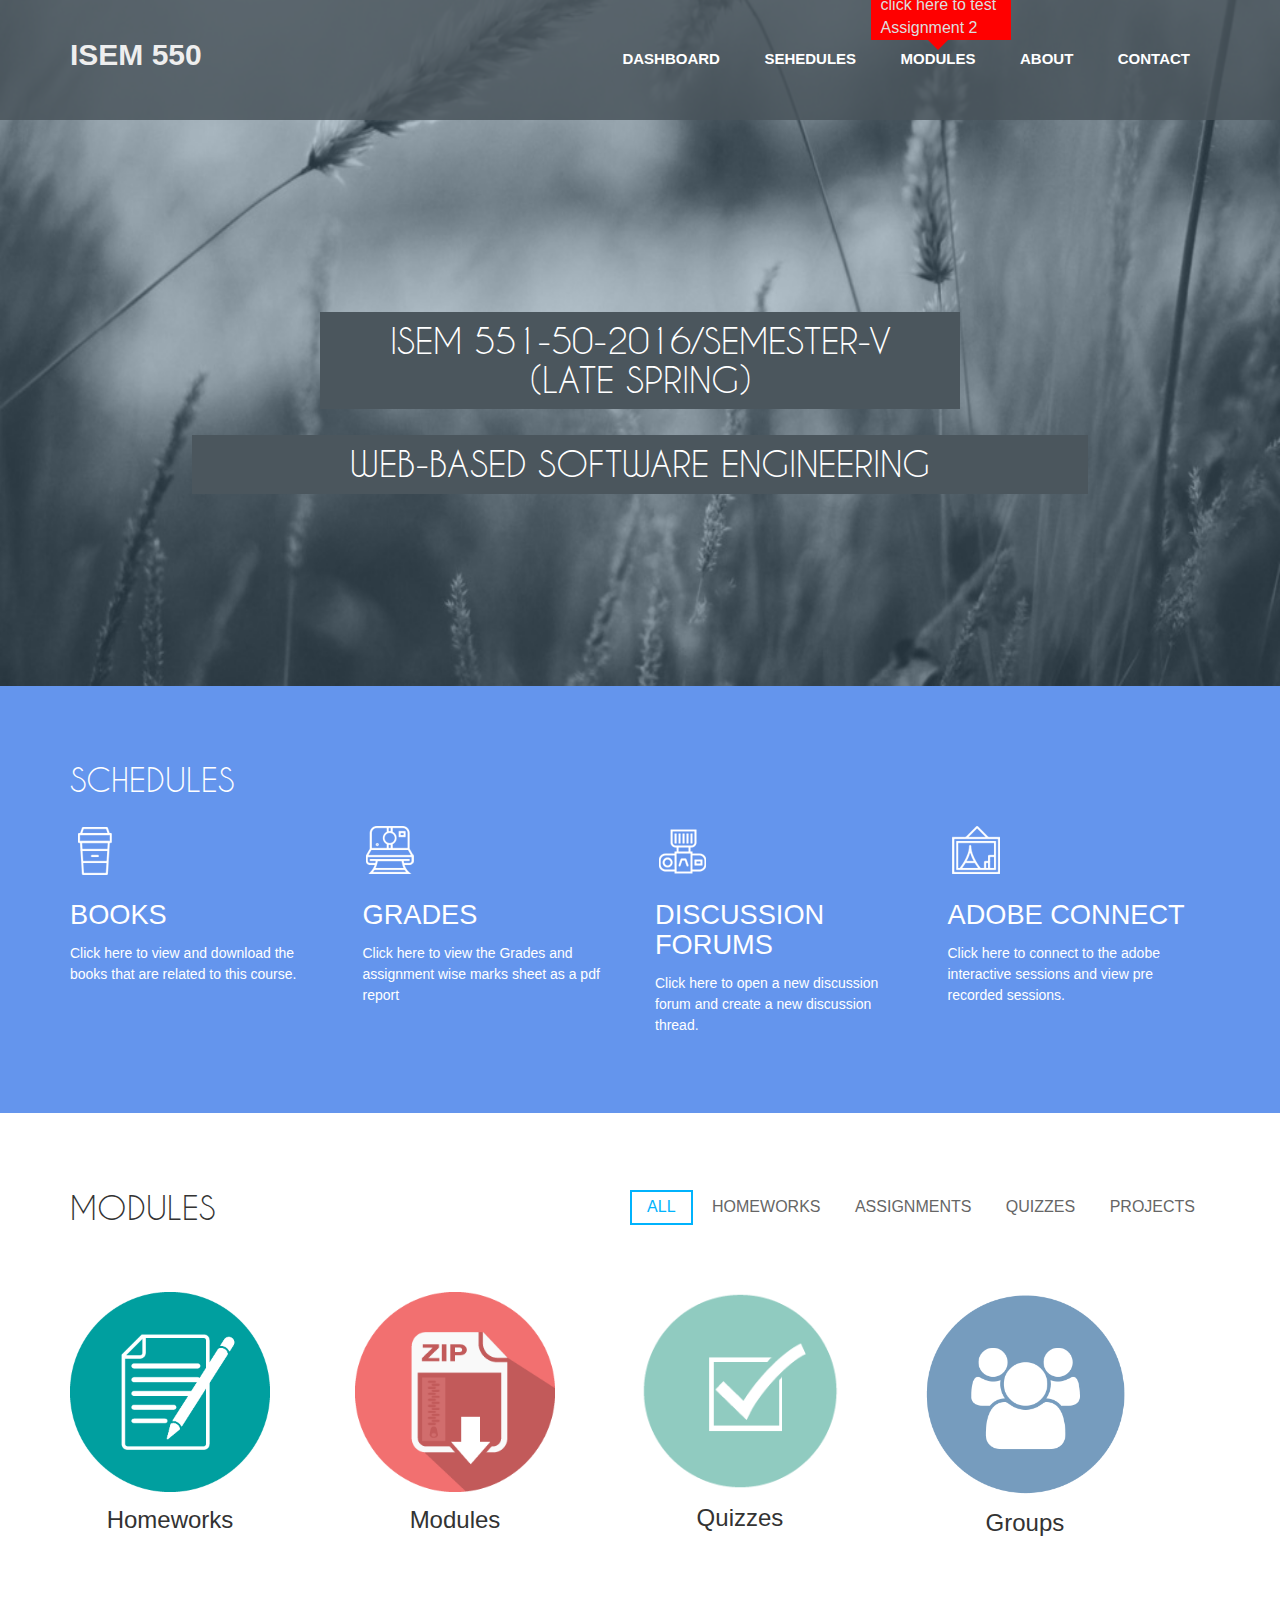
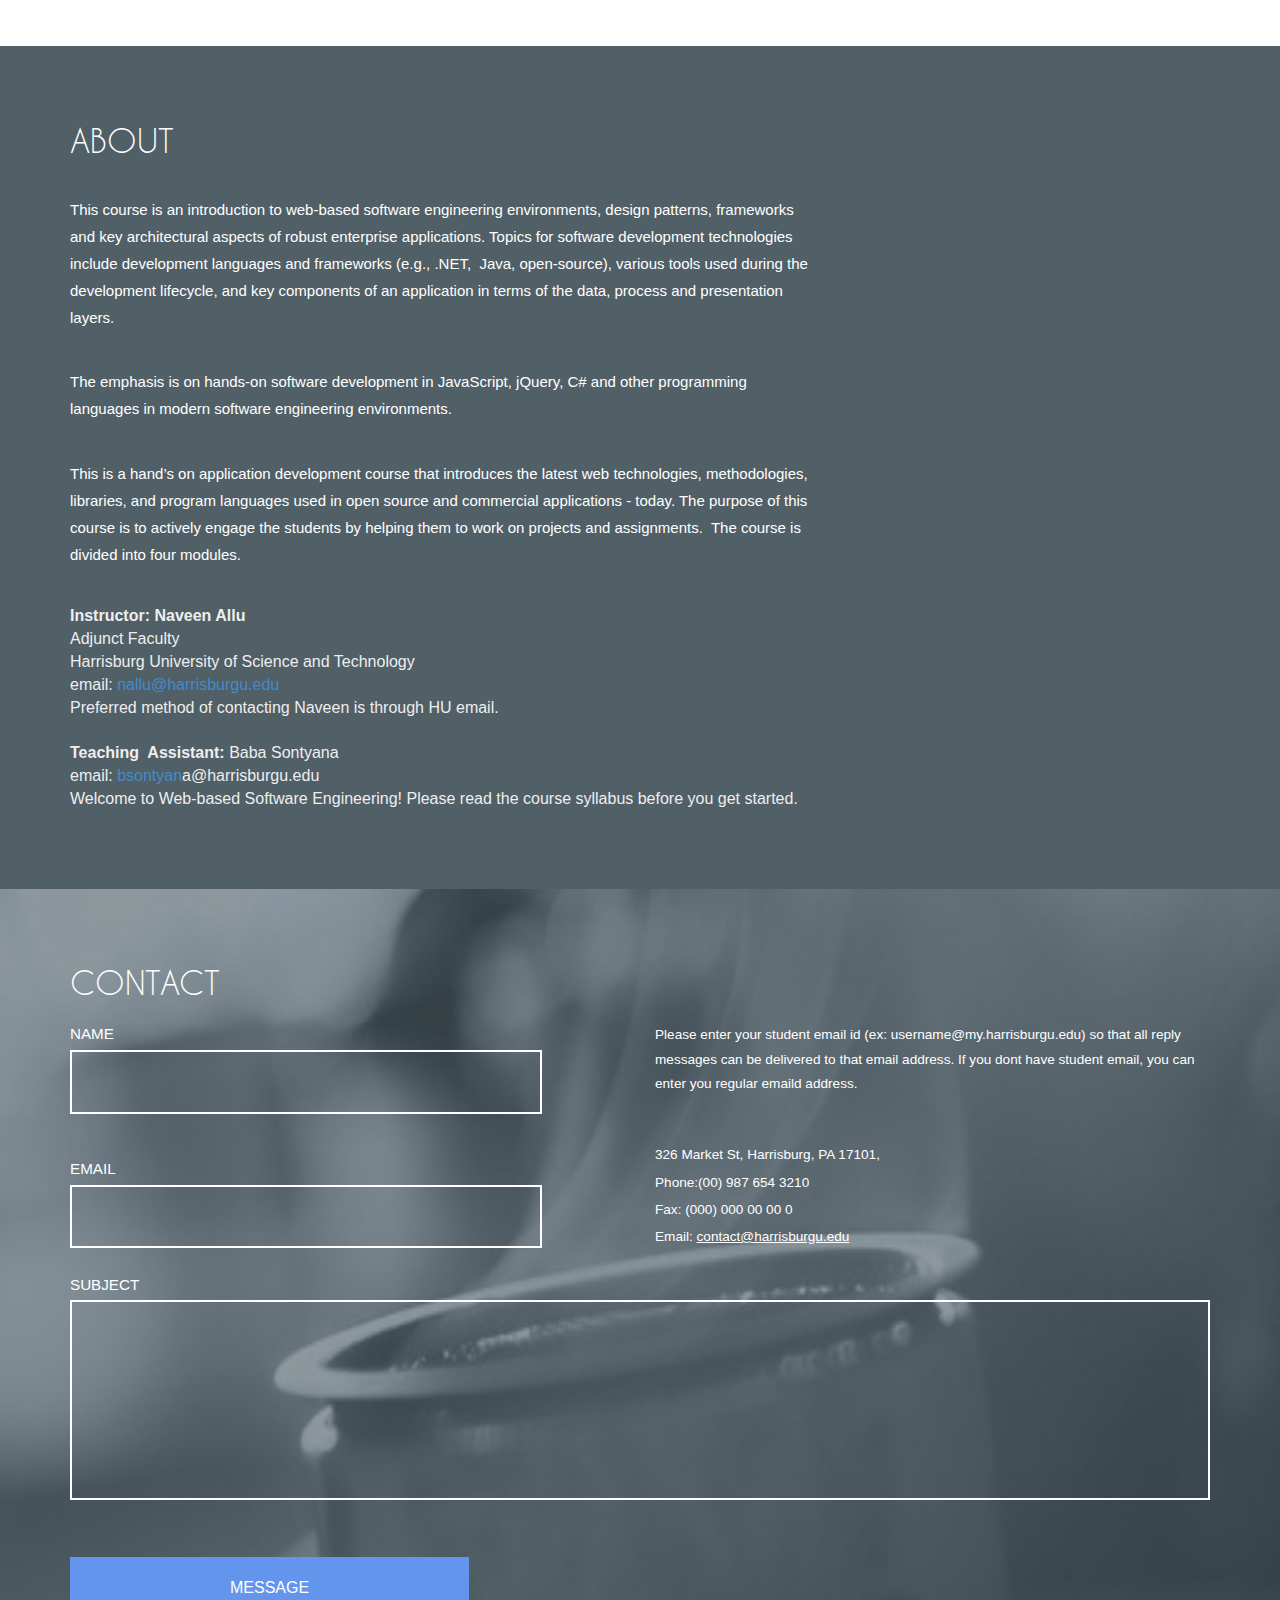
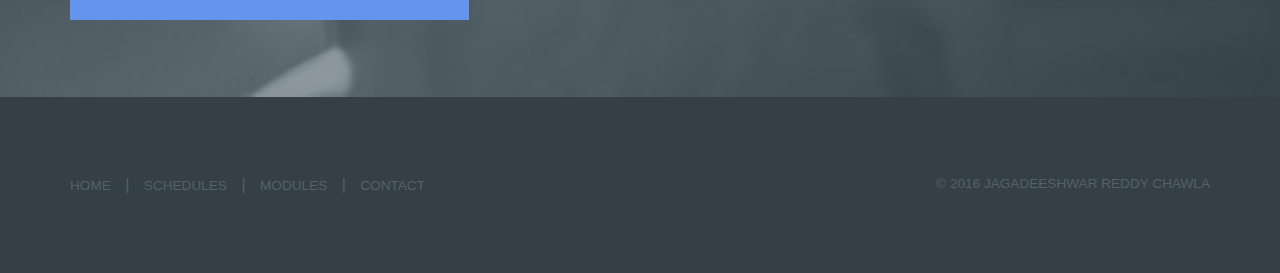
<file: Assignment2/index.html>
<!DOCTYPE HTML>
<html ng-app="app">
<head>
    <title>ISEM 551-50 | Assignment 1</title>
    <link href="css/bootstrap.css" rel='stylesheet' type='text/css' />
    <link href="css/style.css" rel='stylesheet' type='text/css' />
    <meta name="viewport" content="width=device-width, initial-scale=1, maximum-scale=1">
    <meta http-equiv="Content-Type" content="text/html; charset=utf-8" />
    <script src="js/jquery-1.9.1.min.js"></script>
    <script type="text/javascript" src="js/responsive-nav.js"></script>
    <script type="text/javascript" src="js/move-top.js"></script>
    <script type="text/javascript" src="js/easing.js"></script>
    <script type="text/javascript" src="js/angular.min.js"></script>
    <script type="text/javascript" src="js/angular-ui-router.min.js"></script>
    <script type="text/javascript" src="js/app.js"></script>
</head>
<body>
	<div class="header">
	  <div class="header-top">
		<div class="container">
			<div class="logo">
			  <a href="index.html"><h2 style="color: #eee; font-weight: bold;">ISEM 550</h2></a>
			</div>
			<div class="menu">
			  <a class="toggleMenu" href="#"><img src="images/nav_icon.png" alt="" /></a>
				<ul class="nav" id="nav">
				   <li><a href="#dashboard" class="scroll">Dashboard</a></li>
				   <li><a href="#schedules" class="scroll">Sehedules</a></li>
				   <li class="assignment2"><a href="#modules" class="scroll">Modules</a></li>
				   	<li><a href="#about" class="scroll">About</a></li>
				   <li><a href="#contact" class="scroll">Contact</a></li>
				   <div class="clear"></div>
			    </ul>
			</div>
	        <div class="clear"></div>
		   </div>
		 </div>
		 <div class="header-bottom" id="home">
		   <h1>ISEM 551-50-2016/Semester-V<br>(Late Spring)</h1>
		   <h2>Web-based Software Engineering</h2>
		 </div>
	</div>
	<div class="schedules" id="schedules">
		<div class="container">
			<div class="row">
				<h3 class="m_3">Schedules</h3><br>
				<div class="col-md-3 top_grid">
					<i class="coffee"> </i>
					<h3 class="m_1">Books</h3>
					<p class="m_2">Click here to view and download the books that are related to this course.</p>
				</div>
				<div class="col-md-3 top_grid">
					<i class="instant"> </i>
					<h3 class="m_1">Grades</h3>
					<p class="m_2">Click here to view the Grades and assignment wise marks sheet as a pdf report</p>
				</div>
				<div class="col-md-3 top_grid">
					<i class="advisor"> </i>
					<h3 class="m_1">Discussion Forums</h3>
					<p class="m_2">Click here to open a new discussion forum and create a new discussion thread.</p>
				</div>
				<div class="col-md-3 top_grid1">
					<i class="frame"> </i>
					<h3 class="m_1">Adobe Connect</h3>
					<p class="m_2">Click here to connect to the adobe interactive sessions and view pre recorded sessions.</p>
				</div>
			</div>
		</div>
	 </div>
	 <div class="Modules1" id="modules">
		<div class="container">
			    <div class="modules_top">
					<div class="modules_left">
					  <h3 class="m_5">Modules</h3>
					</div>
					<ul id="filters" class="clearfix">
						<li><span class="filter active" data-filter="app card icon logo web">All</span></li>
						<li><span class="filter" data-filter="app">Homeworks</span></li>
						<li><span class="filter" data-filter="card">Assignments</span></li>
						<li><span class="filter" data-filter="icon">Quizzes</span></li>
						<li><span class="filter" data-filter="logo">Projects</span></li>
					</ul>
				    <div class="clear"></div>
			    </div>
				<div id="moduleslist" ui-view>

				</div>
		  </div>
	   </div>
	   <div class="default" id="about">
	   	<div class="container">
	   	  <div class="row">
	   		<div class="col-md-8 default_top">
                <h3 class="m_21">About</h3>
              <p class="m_7">
                This course is an introduction to web-based software
                engineering environments, design patterns, frameworks and
                key architectural aspects of robust enterprise
                applications. Topics for software development technologies
                include development languages and frameworks (e.g., .NET,
                &nbsp;Java, open-source), various tools used during the
                development lifecycle, and key components of an application
                in terms of the data, process and presentation layers.
              </p>
              <p class="m_7">
                The emphasis is on hands-on software development in
                JavaScript, jQuery, C# and other programming languages in
                modern software engineering environments.
              </p>
              <p class="m_7">
                This is a hand’s on application development course that
                introduces the latest web technologies, methodologies,
                libraries, and program languages used in open source and
                commercial applications - today. The purpose of this course
                is to actively engage the students by helping them to work
                on projects and assignments.&nbsp; The course is divided
                into four modules.
              </p>
              <div style="color: #eee;"><p>
                <strong><span>Instructor:</span>&nbsp;Naveen
                Allu<br></strong>
              </p>
              <p>
                Adjunct Faculty
              </p>
              <p>
                Harrisburg University of Science and Technology
              </p>
              <p id="yui_3_13_0_2_1441324280967_2956">
                email:&nbsp;<a href="mailto:nallu@harrisburgu.edu"></a><a href="mailto:nallu@harrisburgu.edu" target="_blank"><span>nallu@harrisburgu.edu</span></a>
              </p>
              <p>
                Preferred method of contacting Naveen is through HU email.
                  </p><br>
              <p>
                <strong><span>Teaching&nbsp;
                Assistant:</span></strong>&nbsp;Baba Sontyana
              </p>
              <p>
                email:&nbsp;<a href="mailto:bsontyana@harrisburgu.edu">bsontyan</a>a@harrisburgu.edu
              </p>
              <p>
                Welcome to&nbsp;Web-based Software Engineering! Please read
                the course syllabus before you get started.&nbsp;<a href="mailto:bsontyana@harrisburgu.edu"></a>
              </p>
                </div>
	   		</div>
	   		<div class="col-md-6 video_player">

	   		</div>
	   	  </div>
	   	</div>
	   </div>
	  <div class="contact" id="contact">
	  	<div class="container">
	  		<div class="row">
	  			<h3 class="m_3">Contact</h3><br>
				  <form method="post">
					<div class="col-md-6 commentform">
					  <p class="comment-form-author"><label for="author">Name</label>
						<input id="author" name="author" type="text" value="" size="30" aria-required="true">
					  </p>
					   <p><label for="author">Email</label>
						<input id="author" name="author" type="text" value="" size="30" aria-required="true">
					  </p>
					</div>
					<div class="col-md-6 commentform_desc">
						<p class="m_13">Please enter your student email id (ex: username@my.harrisburgu.edu) so that all reply messages can be delivered to that email address. If you dont have student email, you can enter you regular emaild address.</p>
	                   <div class="address">
				         <p>326 Market St, Harrisburg, PA 17101,</p>
						 <p>Phone:(00) 987 654 3210</p>
				   		<p>Fax: (000) 000 00 00 0</p>
				 	 	<p>Email: <span>contact@harrisburgu.edu</span></p>
				        </div>
	                 </div>
	                 <div class="clear"></div>
	                 <div class="contactform_bottom">
					   <span><label>Subject</label></span>
					   <span><textarea name="userMsg"> </textarea></span>
					   <input name="submit" type="submit" id="submit" value="Message">
				     </div>
				     <div class="col-md-6 commentform_desc1">
						<p class="m_13">Lorem ipsum dolor sit amet, consectetuer adipiscing elit, sed diam nonummy nibh euismod tincidunt ut laoreet dolore magna aliquam erat volutpat. Ut wisi enim ad minim veniam, quis nostrud exerci tation ullamcorper suscipit lobortis nisl ut aliquip ex ea.</p>
	                   <div class="address">
				         <p>500 Lorem Ipsum Dolor Sit,</p>
						 <p>Phone:(00) 222 666 444</p>
				   		<p>Fax: (000) 000 00 00 0</p>
				 	 	<p>Email: <span>support[at]snow.com</span></p>
				   		<p>Follow on: <span>Facebook</span>, <span>Twitter</span></p>
				        </div>
	                 </div>
					</form>
			     </div>
	  	   </div>
	  </div>
	  <div class="footer-bottom">
	  	<div class="container">
	  		<ul class="footer-nav">
	  			<li><a href="#">Home</a></li> |
	  			<li><a href="#">Schedules</a></li> |
	  			<li><a href="#">Modules</a></li> |
	  			<li><a href="#">Contact</a></li>
	  		</ul>
	  		<div class="copy">
			    <p>© 2016 Jagadeeshwar Reddy Chawla</a></p>
		    </div>
		    <div class="clear"></div>
	  	</div>
	  </div>
      <script type="text/javascript">
			$(document).ready(function() {

				var defaults = {
		  			containerID: 'toTop', // fading element id
					containerHoverID: 'toTopHover', // fading element hover id
					scrollSpeed: 1200,
					easingType: 'linear'
		 		};


				$().UItoTop({ easingType: 'easeOutQuart' });

                $(".scroll").click(function(event){
				    event.preventDefault();
					$('html,body').animate({scrollTop:$(this.hash).offset().top},1200);
				});

			});
		</script>
        <a href="#" id="toTop" style="display: block;"><span id="toTopHover" style="opacity: 1;"></span></a>
</body>
</html>
</file>
<file: Assignment2/css/style.css>
.clear{clear: both;}
h4, h5, h6,
h1, h2, h3 {margin-top: 0;}
ul, ol {margin: 0;}
p {margin: 0;}
@font-face {
      font-family: 'caviar_dreamsregular';
      src: url(../fonts/CaviarDreams-webfont.ttf) format('truetype');
}
html, body{
	font-family: 'Roboto', sans-serif;
	background:#fff;
	font-size: 100%;
}
body a{
 	transition: 0.5s all;
	-webkit-transition: 0.5s all;
	-moz-transition: 0.5s all;
	-o-transition: 0.5s all;
}
.header{
	width: 100%;
	background: url(../images/banner_bg.jpg) no-repeat;
	-webkit-background-size: cover;
	-moz-background-size: cover;
	-o-background-size: cover;
	background-size: cover;
	background-position: center;
	background-size: 100% 100%;
}
.header-top{
	background: rgba(73, 84, 91, 0.84);
	padding: 3% 0;
}
.logo{
	float:left;
}
.menu{
	 float:right;
}
  .menu li{
	display:inline-block;
 }
 .menu li:first-child{
   	margin-left:0;
 }
 .menu li a{
  	display: block;
	font-size:15px;
	text-transform: uppercase;
	padding:10px 20px;
	color: #FFF;
	-webkit-transition: all 0.3s ease;
	-moz-transition: all 0.3s ease;
	-o-transition: all 0.3s ease;
	transition: all 0.3s ease;
	font-weight: 600;
 }
 .menu li a:hover ,.menu li.active a{
	 background:#fff;
	 color:cornflowerblue;
 }
 #nav .current a {
	 color:red;
}
.toggleMenu {
    display:  none;
  	padding: 2px 0px 0px 0px;
}
.nav:before,
.nav:after {
    content: " ";
    display: table;
}
.nav:after {
    clear: both;
}
.nav ul {
    list-style: none;
}
@media screen and (max-width:800px) {
	.active {
        display: block;
    }
    .menu li a{
    	text-align:left;
    	border-radius:0;
    	-webkit-border-radius:0;
    	-moz-border-radius:0;
    	-o-border-radius:0;
    }
    .nav {
	    list-style: none;
		width: 95%;
		position: absolute;
		right: 20px;
		background:rgba(73, 84, 91, 0.87);
		top:66px;
		z-index: 111;
    }
    .nav:after {
		content: '';
		position: absolute;
		right:18px;
		top: -9px;
		border-left:10px solid rgba(0, 0, 0, 0);
		border-right:10px solid rgba(0, 0, 0, 0);
		border-bottom:10px solid rgba(73, 84, 91, 0.87);
	}
    .menu li a span.messages{
    	text-align:center;
    	top:15px;
    }
    .nav li ul{
    	width:100%;
    }
    .menu ul{
    	margin:0;
    }
    .nav > li.hover > ul {
        width:100%;
    }
    .nav > li {
        float: none;
        display:block;
    }
    .nav ul {
        display: block;
        width: 100%;
    }
   .nav > li.hover > ul , .nav li li.hover ul {
        position: static;
    }
    .nav li a{
    	border-top:1px solid rgba(73, 84, 91, 0.87);
    }
     .nav li:first-child a{
     	border-top:none;
     }
 }
.header-bottom{
	padding:15% 0;
	text-align:center;
}
.header-bottom h1{
	font-family: 'caviar_dreamsregular';
	color: #FFF;
	font-size:2.7em;
	text-transform: uppercase;
	background: #4B565D;
	padding: 10px;
	width:48%;
	margin: 0 auto 2% auto;
}
.header-bottom h2{
	font-family: 'caviar_dreamsregular';
	color: #FFF;
	font-size:2.7em;
	text-transform: uppercase;
	background: #4B565D;
	padding: 10px;
	width:68%;
	margin: 0 auto;
}
/*--schedules--*/
.schedules{
	background:cornflowerblue;
	padding:6% 0;
}
i.coffee{
	background: url(../images/img-sprite.png)no-repeat -3px -7px;
	width: 50px;
	height: 60px;
	display: inline-block;
}
i.instant{
	background: url(../images/img-sprite.png)no-repeat -73px -8px;
	width: 55px;
	height: 60px;
	display: inline-block;
}
i.advisor{
	background: url(../images/img-sprite.png)no-repeat -156px -8px;
	width: 55px;
	height: 60px;
	display: inline-block;
}
i.frame{
	background: url(../images/img-sprite.png)no-repeat -242px -8px;
	width: 55px;
	height: 60px;
	display: inline-block;
}
.m_4{
	margin-bottom: 5%;
	position: relative;
}
span.bottom_line{
	width: 50px;
	display: block;
	border-bottom: 2px solid #FFF;
	position: absolute;
	bottom:-10px;
	margin:0 15px;
}
h3.m_3{
	color:#fff;
	font-size:2em;
	font-family: 'caviar_dreamsregular';
	text-transform:uppercase;
	margin:0 15px;
}
h3.m_1{
	color: #FFF;
	font-size: 1.7em;
	text-transform: uppercase;
	font-weight:400;
	margin: 5% 0;
}
p.m_2{
	color:#fff;
	font-size:14px;
	line-height:1.5em;
}
/*--modules--*/
.Modules1{
	padding:6% 0;
}
.modules_top{
	margin-bottom:5%;
}
h3.m_5 {
	color: #333;
	font-size: 2em;
	font-family: 'caviar_dreamsregular';
	text-transform: uppercase;
}
.m_6 {
	position: relative;
}
span.modules_line {
	width:60px;
	display: block;
	border-bottom: 2px solid #515f67;
	position: absolute;
	bottom: 0px;
}
.modules_left{
	float:left;
}
#filters {
	padding: 0;
	list-style: none;
	float:right;
}
	#filters li {
		display: -webkit-inline-box;
	}
	#filters li span {
		display: block;
		padding: 4px 15px;
		text-decoration: none;
		color: #666;
		cursor: pointer;
		font-size: 16px;
	    text-transform: uppercase;
		font-weight:500;
	}
	#filters li span.active {
		border:2px solid #00B3FD;
		color:#00B3FD;
	}
 	#moduleslist .modules {
		-webkit-box-sizing: border-box;
		-moz-box-sizing: border-box;
		-o-box-sizing: border-box;
		width: 23%;
		display:none;
		float:left;
		overflow:hidden;
		margin: 0 2% 2% 0;
	}
	.modules-wrapper {
		overflow:hidden;
		position: relative !important;
		cursor:pointer;
        max-width: 200px;
	}
	.modules img {
		max-width:100%;
		/*--position: relative;--*/
		transition: all 300ms!important;
		-webkit-transition: all 300ms!important;
		-moz-transition: all 300ms!important;
		display: block;
	}
	.modules .label {
		position: absolute;
		width: 100%;
		height:40px;
		bottom:-40px;
	}
	.modules .label-bg {
			background: #22B4B8;
			width: 100%;
			height:100%;
			position: absolute;
			top:0;
			left:0;
		}
		.modules .label-text {
			color:#fff;
			position: relative;
			z-index:500;
			padding:5px 8px;
		}

			.modules .text-category {
				display:block;
				font-size:9px;
				font-size: 12px;
				text-transform:uppercase;
			}

.b-link-stripe{
	position:relative;
	display:inline-block;
	vertical-align:top;
	font-weight: 300;
	overflow:hidden;
}
.b-link-stripe .b-wrapper{
	position:absolute;
	width:100%;
	height:100%;
	top:0;
	left:0;
	text-align:center;
	color:#ffffff;
	overflow:hidden;
}
.b-link-stripe .b-line{
	position:absolute;
	top:0;
	bottom:0;
	width:20%;
	background:rgba(75, 202, 255, 0.85);
	transition:all 0.5s linear;
	-moz-transition:all 0.5s linear;
	-ms-transition:all 0.5s linear;
	-o-transition:all 0.5s linear;
	-webkit-transition:all 0.5s linear;
	opacity:0;
	visibility:hidden; /* lt-ie9 */
}
/* lt-ie9 */
.b-link-stripe:hover .b-line{
	visibility:visible;
}
.b-link-stripe .b-line1{
	left:0;
}
.b-link-stripe .b-line2{
	left:20%;
	transition-delay:0.1s !important;
	-moz-transition-delay:0.1s !important;
	-ms-transition-delay:0.1s !important;
	-o-transition-delay:0.1s !important;
	-webkit-transition-delay:0.1s !important;
}
.b-link-stripe .b-line3{
	left:40%;
	transition-delay:0.2s !important;
	-moz-transition-delay:0.2s !important;
	-ms-transition-delay:0.2s !important;
	-o-transition-delay:0.2s !important;
	-webkit-transition-delay:0.2s !important;
}
.b-link-stripe .b-line4{
	left:60%;
	transition-delay:0.3s !important;
	-moz-transition-delay:0.3s !important;
	-ms-transition-delay:0.3s !important;
	-o-transition-delay:0.3s !important;
	-webkit-transition-delay:0.3s !important;
}
.b-link-stripe .b-line5{
	left:80%;
	transition-delay:0.4s !important;
	-moz-transition-delay:0.4s !important;
	-ms-transition-delay:0.4s !important;
	-o-transition-delay:0.4s !important;
	-webkit-transition-delay:0.4s !important;
}
.b-link-stripe:hover .b-line{
	opacity:1;
}

.b-animate-go{
	text-decoration:none;
}
.b-animate{
	transition: all 0.5s;
	-moz-transition: all 0.5s;
	-ms-transition: all 0.5s;
	-o-transition: all 0.5s;
	-webkit-transition: all 0.5s;
	visibility: hidden;
	font-size:1.1em;
	font-weight:700;
}
.b-animate img{
	margin-top:38%;
	display: -webkit-inline-box;
}
/* lt-ie9 */
.b-animate-go:hover .b-animate{
	visibility:visible;
}
.b-from-left{
	position:relative;
	left:-100%;
}
.b-animate-go:hover .b-from-left{
	left:0;
}
h3.m_4{
	float:left;
}
/*--default--*/
.default{
	background:#515f67;
	padding:6% 0;
}
p.m_7{
	color: #FFF;
	font-size:15px;
	line-height: 1.8em;
	margin:5% 0;
}
h3.m_21 {
	color: #FFF;
	font-size: 2em;
	font-family: 'caviar_dreamsregular';
	text-transform: uppercase;
}
.m_22 {
	position: relative;
	margin-bottom: 10%;
}
.m_8 {
	position: relative;
	margin-bottom: 10%;
}
span.default_line {
	width: 50px;
	display: block;
	border-bottom: 2px solid #FFF;
	position: absolute;
	bottom:0px;
}
.button a {
	color:#29353C;
	font-size:0.85em;
	text-transform: uppercase;
	font-weight:bold;
	text-decoration: none;
	cursor: pointer;
	padding: 12px 35px 9px 35px;
	display: inline-block;
	outline: none;
	-webkit-transition: all 0.3s;
	-moz-transition: all 0.3s;
	transition: all 0.3s;
	border:2px solid #29353C;
}
.button a:hover {
	background:#fff;
	border:2px solid #fff;
	color:#00B3FD;
}
/*--twitter--*/
.twitter{
	background:cornflowerblue;
	padding:5% 0;
}
i.icon_twitter{
	background: url(../images/img-sprite.png)no-repeat -328px -19px;
	width: 40px;
	height: 40px;
	float: right;
}
.twitter_left{
	float:left;
}
p.m_9{
	color:#fff;
	font-size:1.5em;
	margin-top:2%;
	font-weight:300;
}
.join{
	width: 100%;
	background: url(../images/join_bg.jpg) no-repeat;
	-webkit-background-size: cover;
	-moz-background-size: cover;
	-o-background-size: cover;
	background-size: cover;
	background-position: center;
	background-size: 100% 100%;
	padding:6% 0;
}
p.m_10 {
	color: #FFF;
	font-size: 15px;
	line-height: 1.8em;
	margin:0 0 5%;
}
p.m_11 {
	color: #FFF;
	font-size: 15px;
	line-height: 1.8em;
}
ul.social{
	padding:0;
	list-style:none;
}
ul.social li{
	background: none;
	display: inline-block;
	margin-right: 20px;
}
ul.social li:first-child, li:first-child {
	margin-top: 0px;
	margin-left: 0;
}
li.twt a span {
	background: url(../images/img-sprite.png)no-repeat -315px -6px;
	width: 70px;
	height: 70px;
	display: block;
	border: 2px solid #FFF;
}
li.twt a span:hover {
	background: url(../images/img-sprite.png)no-repeat -315px -6px cornflowerblue;
	border: 2px solid #00B3FD;
}
li.google a span {
	background: url(../images/img-sprite.png)no-repeat -376px -6px;
	width: 70px;
	height: 70px;
	display: block;
	border: 2px solid #FFF;
}
li.google a span:hover {
	background: url(../images/img-sprite.png)no-repeat -376px -6px cornflowerblue;
	border: 2px solid #00B3FD;
}
li.dribble a span {
	background: url(../images/img-sprite.png)no-repeat -429px -4px;
	width: 70px;
	height: 70px;
	display: block;
	border: 2px solid #FFF;
}
li.dribble a span:hover {
	background: url(../images/img-sprite.png)no-repeat -429px -4px cornflowerblue;
	border: 2px solid #00B3FD;
}
li.coffee a span {
	background: url(../images/img-sprite.png)no-repeat 8px -76px;
	width: 70px;
	height: 70px;
	display: block;
	border: 2px solid #FFF;
}
li.coffee a span:hover {
	background: url(../images/img-sprite.png)no-repeat 8px -76px cornflowerblue;
	border: 2px solid #00B3FD;
}
.testimonials{
	padding:6% 0;
}
i.quotation{
	background: url(../images/img-sprite.png)no-repeat -81px -91px;
	width: 40px;
	height: 40px;
	float: right;
}
p.m_12{
	color:#555;
	font-size: 1.5em;
	margin:3% 0;
	font-weight:300;
}
span.m_13{
	color: cornflowerblue;
	font-size: 0.95em;
	font-weight: 500;
}
/*--contact--*/
.contact{
	width: 100%;
	background: url(../images/footer_bg.jpg) no-repeat;
	-webkit-background-size: cover;
	-moz-background-size: cover;
	-o-background-size: cover;
	background-size: cover;
	background-position: center;
	background-size: 100% 100%;
	padding: 6% 0;
}
.commentform label, .contactform_bottom label {
	display: block;
	font-size:0.95em;
	color: #fff;
	text-transform:uppercase;
	font-weight:400;
}
.commentform input[type="text"] {
	padding:20px;
	width:85%;
	color: #FFF;
	font-size: 0.85em;
	border:2px solid #fff;
	background:none;
	outline: none;
	display: block;
	font-family: 'Roboto', sans-serif;
}
p.comment-form-author{
	margin-bottom:8%;
}
.address p {
	font-size: 0.85em;
	line-height: 2em;
	color:#fff;
}
.address p span {
	text-decoration: underline;
	cursor: pointer;
}
.address p span:hover {
	text-decoration: none;
}
p.m_13{
	color:#fff;
	line-height:1.8em;
	font-size:0.85em;
	margin-bottom: 8%;
}
.commentform_desc1{
	display:none;
}
.contactform_bottom{
	margin:0 15px;
	padding-top: 2%;
}
.contactform_bottom textarea {
	padding:20px;
	display: block;
	width:100%;
	background:none;
	border:2px solid #fff;
	outline: none;
	color:#fff;
	font-size: 0.85em;
	font-family: 'Roboto', sans-serif;
	-webkit-appearance: none;
	resize: none;
	height:200px;
}
.contactform_bottom input[type="submit"] {
	color: #FFF;
	font-family: 'Roboto', sans-serif;
	font-size: 1em;
	padding: 20px 160px;
	text-transform: uppercase;
	background: cornflowerblue;
	display: inline-block;
	-webkit-transition: all 0.3s ease-out;
	-moz-transition: all 0.3s ease-out;
	-ms-transition: all 0.3s ease-out;
	-o-transition: all 0.3s ease-out;
	transition: all 0.3s ease-out;
	font-weight: 500;
	border: none;
	cursor: pointer;
	outline: none;
	margin-top: 5%;
}
.contactform_bottom input[type="submit"]:hover {
	background:#fff;
	color:cornflowerblue;
}
.footer-bottom{
	background:#353f47;
	padding:6% 0;
}
.copy{
	float:right;
}
.copy p{
	color:#536169;
	font-size:0.85em;
	text-decoration:none;
	text-transform:uppercase;
}
.copy p a{
	color:#fff;
}
ul.footer-nav{
	float:left;
	list-style:none;
	color:#536169;
	padding:0;
}
ul.footer-nav li:first-child{
	margin-left: 0;
}
ul.footer-nav li{
	display:inline-block;
	margin:0 10px;
}
ul.footer-nav li a{
	color:#536169;
	font-size:0.85em;
	font-weight:500;
	text-decoration:none;
	text-transform:uppercase;
}
ul.footer-nav li a:hover{
	color:#fff;
}
#toTop {
	display: none;
	text-decoration: none;
	position: fixed;
	bottom: 10px;
	right: 10px;
	overflow: hidden;
	width:40px;
	height:40px;
	border: none;
	text-indent: 100%;
	background: url(../images/top-move.png) no-repeat right top;
}
/*--single--*/
.single{
	padding:6% 0;
}
.desc h5 a{
	text-decoration: none;
}
.extra {
	color: #4D606E;
	font-size: 0.85em;
	line-height: 1.8em;
	font-weight: 600;
	margin: 10px 0;
}
.extra a {
	color: #000;
}
.single h3 {
	font-size: 1.5em;
	color:cornflowerblue;
	font-weight: 800;
	text-transform: uppercase;
	margin-bottom:1%;
}
.reply a {
	color: #4D606E;
	font-size: 0.85em;
	font-weight: 600;
	text-transform:uppercase;
}
.single p{
	color:#555;
	font-size:0.85em;
	line-height:1.8em;
	margin:2% 0;
}
.comment h2 {
	font-size: 1.5em;
	color:cornflowerblue;
	font-weight: 800;
	text-transform: uppercase;
	margin-bottom: 2%;
}
ul.comment-list{
	padding:0;
	list-style:none;
}
ul.comment-list img {
	float: left;
	width: 7%;
	margin-right: 20px;
}
.comments-area {
	padding-top: 50px;
}
.comments-area p {
	position: relative;
	padding: 8px 0;
	margin: 0;
}
.comments-area label {
	display: block;
	color: #999;
}
.comments-area span {
	color:cornflowerblue;
	position: absolute;
	left: 4px;
	top: 30px;
}
.comments-area input[type="text"] {
	padding:15px 20px;
	width:70%;
	color: #999;
	font-size: 13px;
	border: none;
	background: #F4F7F9;
	outline: none;
	display: block;
}
.comments-area input[type="submit"] {
	padding: 15px 30px;
	color: #FFF;
	background:cornflowerblue;
	font-size: 1em;
	font-weight: 600;
	border: none;
	outline: none;
	cursor: pointer;
	text-transform: uppercase;
	-webkit-transition: all 0.5s ease-in-out;
	-moz-transition: all 0.5s ease-in-out;
	-o-transition: all 0.5s ease-in-out;
	transition: all 0.5s ease-in-out;
	border:2px solid cornflowerblue;
}
.comments-area input[type="submit"]:hover {
	background:#fff;
	color:cornflowerblue;
	border:2px solid cornflowerblue;
}
.comments-area h2 {
	font-size: 1.5em;
	color:cornflowerblue;
	font-weight: 800;
	text-transform: uppercase;
	margin-bottom: 2%;
}
.comments-area textarea {
	padding:15px 20px;
	width:80%;
	color: #999;
	font-size: 13px;
	outline: none;
	height:200px;
	display: block;
	border: none;
	background: #F1F3F6;
}
.links {
	padding: 10px 0px;
	border: 1px solid #EEE;
	border-left: none;
	border-right: none;
	margin: 30px 0 50px 0;
}
.links ul{
	padding:0;
}
.links ul li {
	display: inline-block;
	margin-right: 20px;
}
.links ul li a {
	color: #4D606E;
	font-size: 0.85em;
	padding-left: 10px;
	font-weight: 600;
}
i.blog_icon1 {
	width: 25px;
	height: 25px;
	background: url(../images/img-sprite.png)no-repeat -155px -91px;
	float: left;
}
i.blog_icon2 {
	width: 25px;
	height: 25px;
	background: url(../images/img-sprite.png)no-repeat -200px -91px;
	float: left;
}
i.blog_icon3 {
	width: 25px;
	height: 25px;
	background: url(../images/img-sprite.png)no-repeat -249px -91px;
	float: left;
}
i.blog_icon4 {
	width: 25px;
	height: 25px;
	background: url(../images/img-sprite.png)no-repeat -296px -91px;
	float: left;
}
i.blog_icon5 {
	width: 25px;
	height: 25px;
	background: url(../images/img-sprite.png)no-repeat -337px -90px;
	float: left;
}
/*--responsive design--*/
@media (max-width:1366px){
.header-bottom h1 {
	font-size: 2.5em;
	width: 52%;
 }
 .header-bottom h2 {
 	font-size: 2.5em;
	width: 73%;
  }
}
@media (max-width:1280px){
.header-bottom h1 {
	font-size: 2.2em;
	width: 50%;
 }
 .header-bottom h2 {
 	font-size: 2.2em;
	width: 70%;
  }
}
@media (max-width:1024px){
.header-bottom h1 {
	font-size: 2em;
	width: 57%;
 }
 .header-bottom h2 {
 	font-size: 2em;
	width: 79%;
  }
  li.twt a span {
	background: url(../images/img-sprite.png)no-repeat -324px -16px;
	width: 50px;
	height: 50px;
 }
 li.twt a span:hover {
	background: url(../images/img-sprite.png)no-repeat -324px -16px cornflowerblue;
 }
 li.google a span {
	background: url(../images/img-sprite.png)no-repeat -386px -16px;
	width: 50px;
	height: 50px;
 }
 li.google a span:hover {
 	background: url(../images/img-sprite.png)no-repeat -386px -16px cornflowerblue;
 }
 li.dribble a span {
	background: url(../images/img-sprite.png)no-repeat -438px -14px;
	width: 50px;
	height: 50px;
 }
 li.dribble a span:hover{
	background: url(../images/img-sprite.png)no-repeat -438px -14px cornflowerblue;
 }
 li.coffee a span {
	background: url(../images/img-sprite.png)no-repeat -1px -85px;
	width: 50px;
	height: 50px;
 }
  li.coffee a span:hover {
	background: url(../images/img-sprite.png)no-repeat -1px -85px cornflowerblue;
 }
 h3.m_5, h3.m_3, h3.m_21 {
   font-size: 1.8em;
 }
 p.m_7 {
	margin: 20px 0;
 }
 p.m_9, p.m_12{
	font-size: 1.2em;
 }
 .commentform input[type="text"] {
 	padding:15px;
 }
 h3.m_1 {
	font-size: 1.3em;
  }
  .contactform_bottom input[type="submit"] {
  	 padding: 18px 75px;
  }
  .single h3, .comment h2, .comments-area h2{
	font-size: 1.2em;
  }

}
@media (max-width:800px){
.header-bottom h1 {
	font-size: 1.7em;
	width: 61%;
 }
 .header-bottom h2 {
 	font-size:1.7em;
	width:85%;
  }
  h3.m_1 {
	margin: 10px 0;
	font-size:1.5em;
 }
 .top_grid{
 	margin-bottom:20px;
 	text-align:center;
 }
 .default_top{
 	margin-bottom:20px;
 }
 #filters li span {
	font-size: 14px;
 }
.m_22 {
	margin-bottom: 6%;
 }
 .b-animate img {
	margin-top: 33%;
 }
 .commentform_desc{
 	margin:20px 0;
 	display:none;
 }
 .commentform_desc1{
 	display:block;
 	margin-top:20px;
 }
 p.m_13 {
	margin-bottom: 10px;
 }
 .single_button a {
 	padding: 17px 45px;
 }
 .top_grid1{
 	text-align:center;
 }
}
@media (max-width:768px){
 .header-top {
	padding:10px 0;
 }
 .header-bottom h1 {
	font-size: 1.5em;
	width: 57%;
 }
 .header-bottom h2 {
	font-size: 1.5em;
	width: 79%;
 }
 h3.m_5, h3.m_3, h3.m_21 {
	font-size: 1.5em;
 }
 p.m_9, p.m_12 {
	font-size: 1em;
 }
 p.m_10 {
	font-size: 14px;
	line-height: 1.5em;
	margin: 0 0 10px;
 }
 p.m_7 {
	margin: 15px 0;
	font-size: 14px;
	line-height: 1.5em;
 }
 h3.m_1 {
	font-size: 1.2em;
 }
 p.comment-form-author {
	margin-bottom: 20px;
 }
 .commentform input[type="text"], .contactform_bottom textarea {
 	padding:12px;
 }
 p.m_13 {
	margin-bottom: 10px;
	font-size:14px;
	line-height:1.5em;
 }
 .contactform_bottom input[type="submit"] {
 	padding: 15px 80px;
 }
 .contactform_bottom textarea {
	width: 98%;
	height: 150px;
 }
 ul.social {
	margin-top: 20px;
 }
 .footer-bottom {
	padding: 20px 0;
 }
 .single_button a {
   padding: 12px 30px;
 }
 .single p {
	color: #555;
	font-size:0.8125;
	line-height: 1.5em;
	margin:10px 0;
 }
}
@media (max-width:640px){
 .header-bottom h1 {
	font-size: 1.3em;
	width: 61%;
 }
 .header-bottom h2 {
	font-size: 1.3em;
	width: 83%;
 }
 #filters li span {
	font-size: 12px;
	padding: 4px 8px;
 }
}
@media (max-width:480px){
 .header-bottom h1 {
	font-size: 1em;
	width: 65%;
 }
 .header-bottom h2 {
	font-size: 1.3em;
	width: 83%;
 }
 #filters li span {
	font-size: 12px;
	padding: 4px 8px;
 }
 .header-bottom h2 {
	font-size: 1em;
	width: 88%;
 }
 #moduleslist .modules {
	width:48%;
 }
 .modules_left {
	float: none;
 }
 #filters {
	margin-top: 7%;
 }
}
@media (max-width:320px){
 .header-bottom h1 {
	font-size:0.85em;
	width:90%;
	margin-bottom:0;
 }
 .header-bottom h2 {
	display:none;
 }
 #filters li span {
	font-size: 12px;
	padding: 4px 8px;
 }
 .header-bottom h2 {
	font-size: 1em;
	width: 88%;
 }
 #moduleslist .modules {
	width:48%;
 }
 .modules_left {
	float: none;
 }
 #filters {
	margin-top: 7%;
 }
 p.m_11 {
	display: none;
 }
 ul.social li {
	margin-right: 5px;
 }
}
.assignment2:after {
	content: "click here to test Assignment 2";
	color: #ddd;
	padding: 4px 10px;
	width: 140px;
	height: 50px;
	background: red;
	position: absolute;
	margin-top: -90px;
	margin-left: -10px
}
.assignment2:before {
	content: "";
	position:absolute;
	border: 12px solid transparent;
	border-top-color: red;
	margin-left: 45px;
}
</file>
